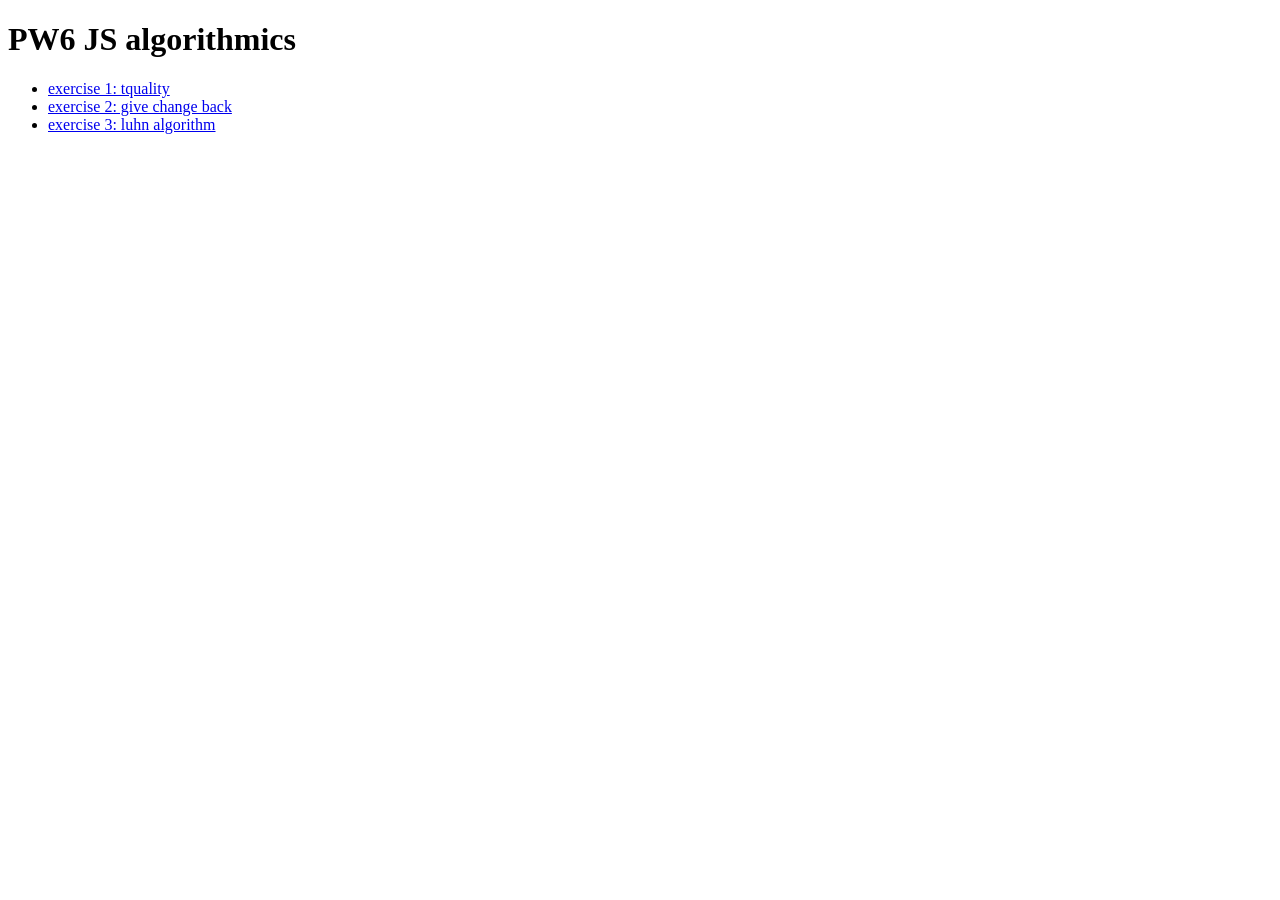
<file: pw6/index.html>
<!DOCTYPE html>
<html lang="en">
<head>
  <meta charset="UTF-8">
  <meta name="viewport" content="width=device-width, initial-scale=1">
  <title>PW JS algorithmics - home</title>
</head>
<body>
  <h1>PW6 JS algorithmics</h1>
  <ul>
    <li><a href="ex1.html">exercise 1: tquality</a></li>
    <li><a href="ex2.html">exercise 2: give change back</a></li>
    <li><a href="ex3.html">exercise 3: luhn algorithm</a></li>
  </ul>
</body>
</html>
</file>
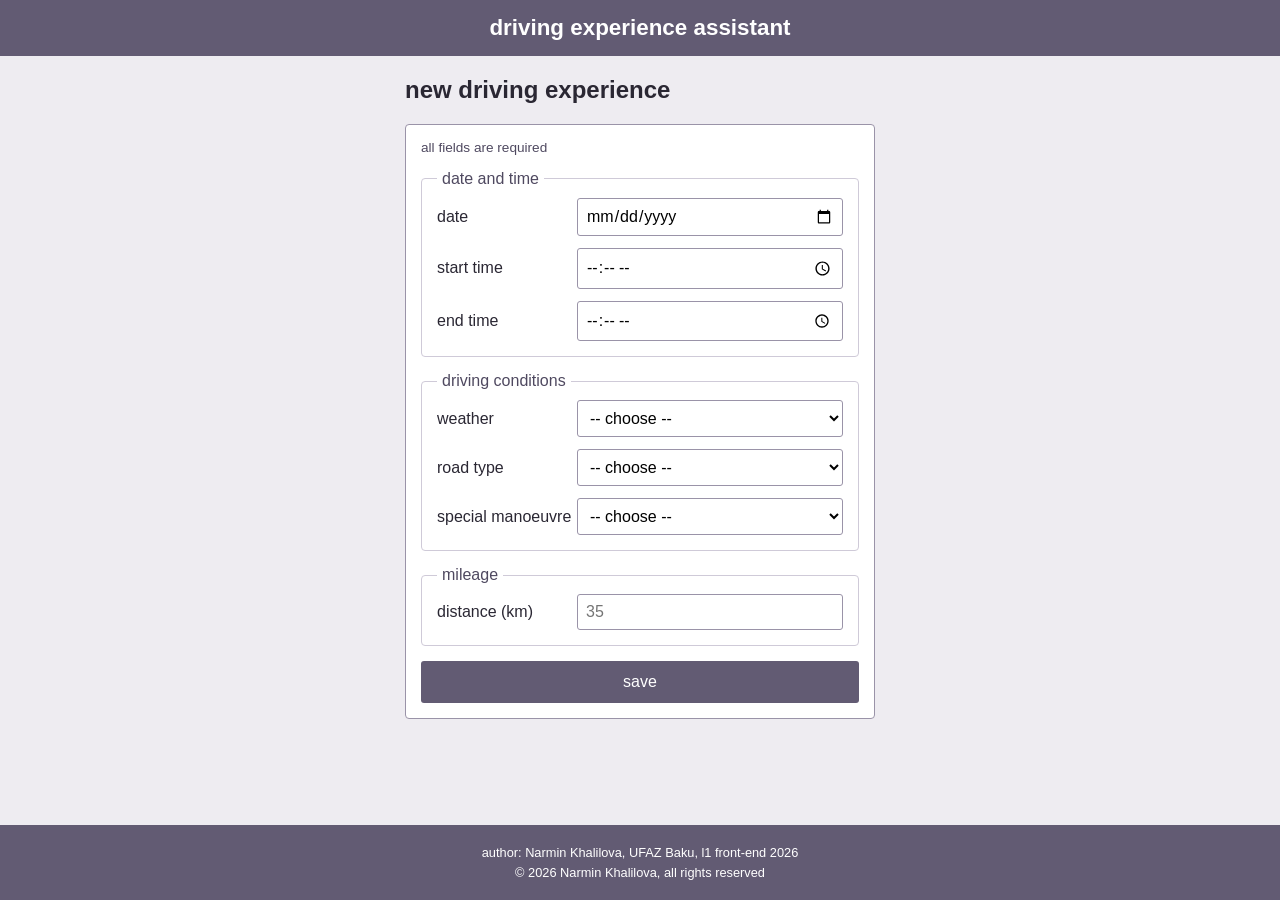
<file: ttep2/index.html>
<!doctype html>
<html lang="en">
<head>
<meta charset="utf-8">
<meta name="viewport" content="width=device-width, initial-scale=1">
<meta name="description" content="web form to record an accompanied driving experience">
<meta name="author" content="Narmin Khalilova">
<title>driving experience assistant</title>
<style>
/* same font everywhere, form fields too */
body, input, select, button {font-family: verdana, sans-serif; font-size: 1em;}
/* body is a column so the footer stays at the bottom of the screen */
body {margin: 0; min-height: 100vh; display: flex; flex-direction: column; background-color: #eeecf1; color: #2a2733;}
/* header and footer take the full width */
header, footer {background-color: #625b73; color: #ffffff; text-align: center; padding: 15px;}
header h1 {margin: 0; font-size: 1.4em;}
footer {font-size: 0.8em;}
footer p {margin: 5px 0;}
/* main is centered and small, good for a phone */
main {flex: 1; width: 100%; max-width: 500px; box-sizing: border-box; margin: 0 auto; padding: 0 15px 20px;}
form {background-color: #ffffff; border: 1px solid #9a93a8; border-radius: 4px; padding: 15px;}
.note {margin: 0 0 15px; font-size: 0.85em; color: #4f4960;}
/* groups of fields */
fieldset {min-width: 0; margin: 0 0 15px; padding: 10px 15px 3px; border: 1px solid #cfcad8; border-radius: 4px;}
legend {padding: 0 5px; color: #4f4960;}
/* on a phone the label is above the field */
.field {display: grid; grid-template-columns: 1fr; margin-bottom: 12px;}
label {margin-bottom: 5px;}
input, select {width: 100%; box-sizing: border-box; padding: 8px; border: 1px solid #9a93a8; border-radius: 3px; background-color: #ffffff;}
input:focus, select:focus {outline: 2px solid #625b73; outline-offset: 1px;}
button {width: 100%; padding: 12px; background-color: #625b73; color: #ffffff; border: none; border-radius: 3px; cursor: pointer;}
button:hover, button:focus {background-color: #4f4960;}
/* on a bigger screen the label goes on the left */
@media (min-width: 600px) {
  .field {grid-template-columns: 140px 1fr; align-items: center;}
  label {margin-bottom: 0;}
}
</style>
</head>
<body>

<header>
<h1>driving experience assistant</h1>
</header>

<main>
<section>
<h2>new driving experience</h2>
<form>
<p class="note">all fields are required</p>

<fieldset>
<legend>date and time</legend>

<div class="field">
<label for="date">date</label>
<input type="date" id="date" required>
</div>

<div class="field">
<label for="startingTime">start time</label>
<input type="time" id="startingTime" required>
</div>

<div class="field">
<label for="endingTime">end time</label>
<input type="time" id="endingTime" required>
</div>

</fieldset>

<fieldset>
<legend>driving conditions</legend>

<div class="field">
<label for="idWeather">weather</label>
<select id="idWeather" name="idWeather" required>
<option value="">-- choose --</option>
<option value="1">sunny</option>
<option value="2">rainy</option>
<option value="3">cloudy</option>
<option value="4">windy</option>
<option value="5">foggy</option>
<option value="6">snowy</option>
<option value="7">stormy</option>
</select>
</div>

<div class="field">
<label for="idRoad">road type</label>
<select id="idRoad" name="idRoad" required>
<option value="">-- choose --</option>
<option value="1">city</option>
<option value="2">highway</option>
<option value="3">mountain</option>
<option value="4">countryside</option>
</select>
</div>

<div class="field">
<label for="idManoeuvre">special manoeuvre</label>
<select id="idManoeuvre" name="idManoeuvre" required>
<option value="">-- choose --</option>
<option value="1">parking</option>
<option value="2">reversing</option>
<option value="3">roundabout</option>
<option value="4">hill start</option>
<option value="5">overtaking</option>
<option value="6">emergency stop</option>
</select>
</div>

</fieldset>

<fieldset>
<legend>mileage</legend>

<div class="field">
<label for="distance">distance (km)</label>
<input type="number" id="distance" min="0" max="2000" step="0.1" inputmode="decimal" placeholder="35" required>
</div>

</fieldset>

<button type="button">save</button>

</form>
</section>
</main>

<footer>
<p>author: Narmin Khalilova, UFAZ Baku, l1 front-end 2026</p>
<p>&copy; 2026 Narmin Khalilova, all rights reserved</p>
</footer>

</body>
</html>
</file>
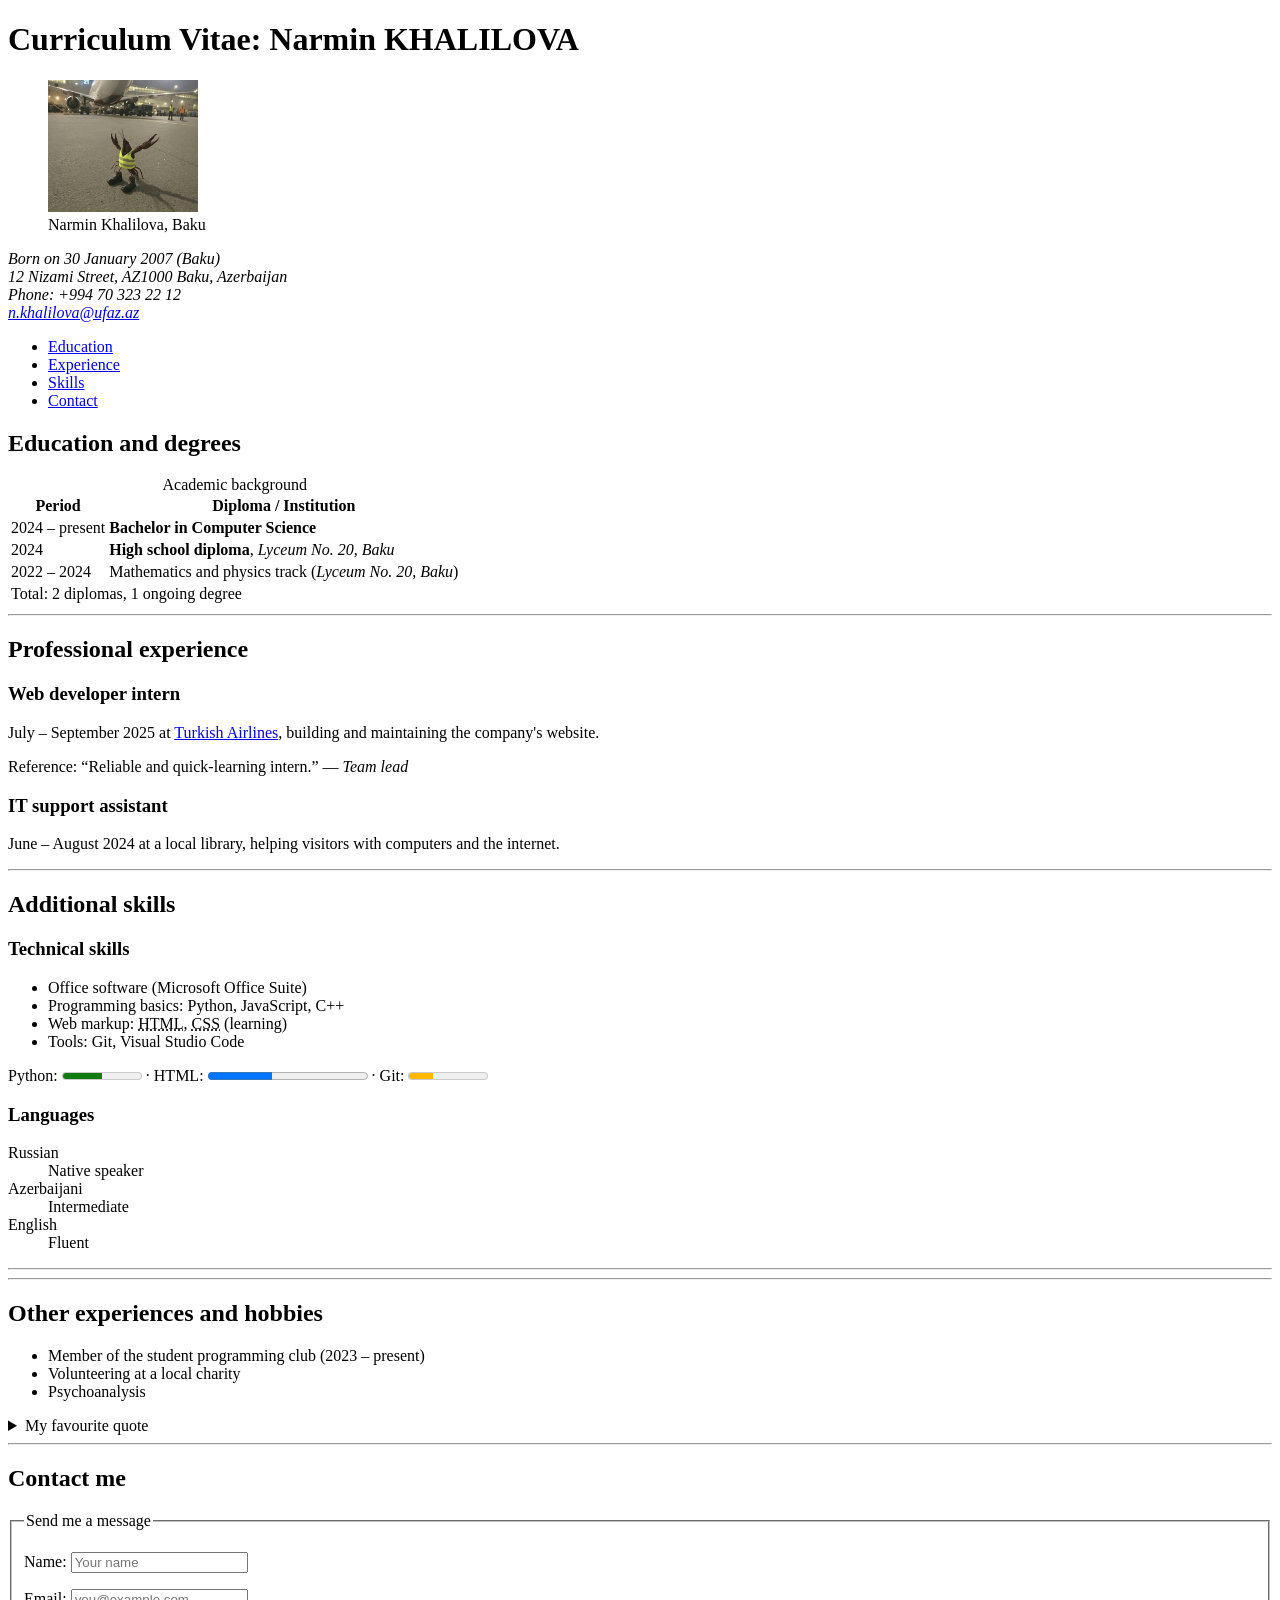
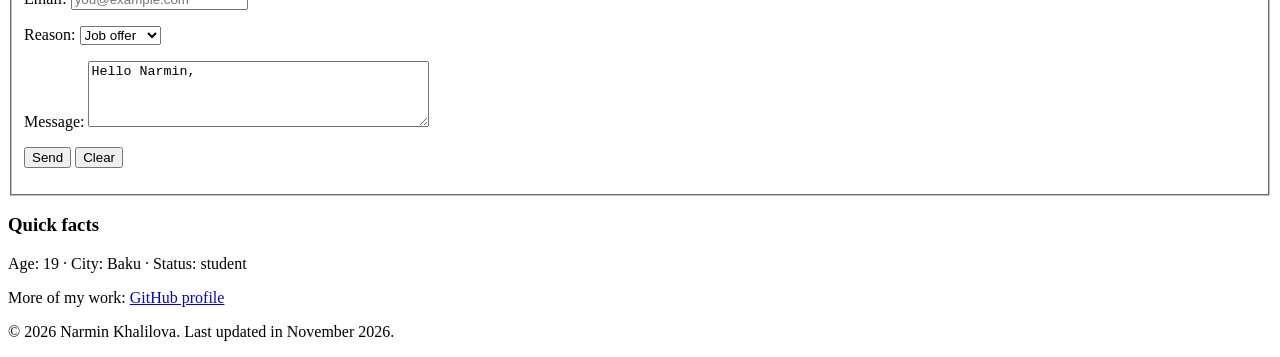
<file: pw1_html.html>
<!DOCTYPE html>
<!-- says the page is HTML5 -->
<html lang="en">
<head>
<!-- so special characters show up correctly -->
<meta charset="UTF-8">
<!-- page fits the screen width on phones -->
<meta name="viewport" content="width=device-width, initial-scale=1.0">
<meta name="description" content="Curriculum Vitae of Narmin Khalilova, Computer Science student in Baku, Azerbaijan.">
<meta name="author" content="Narmin Khalilova">
<!-- text in the browser tab -->
<title>Curriculum Vitae: Narmin Khalilova</title>
</head>
<!-- everything visible on the page is inside it -->
<body>

<header>
<!-- main title at the top, only one -->
<h1>Curriculum Vitae: Narmin KHALILOVA</h1>
<figure>
<img src="photo.jpg" alt="Photo of Narmin Khalilova" width="150">
<figcaption>Narmin Khalilova, Baku</figcaption>
</figure>
<!-- my contact info block -->
<address>
<!-- birth date, datetime is the same date in computer format, br goes to the next line -->
Born on <time datetime="2007-01-30">30 January 2007</time> (Baku)<br>
12 Nizami Street, AZ1000 Baku, Azerbaijan<br>
Phone: +994 70 323 22 12<br>
<!-- my email, click opens the mail app -->
<a href="mailto:n.khalilova@ufaz.az">n.khalilova@ufaz.az</a>
</address>
</header>

<nav>
<ul>
<li><a href="#education">Education</a></li>
<li><a href="#experience">Experience</a></li>
<li><a href="#skills">Skills</a></li>
<li><a href="#contact">Contact</a></li>
</ul>
</nav>

<main>

<!-- section title -->
<section id="education">
<h2>Education and degrees</h2>
<!-- EDUCATION TABLE: the education table -->
<table>
<!-- title of the table -->
<caption>Academic background</caption>
<!-- header part of the table -->
<thead>
<tr><th scope="col">Period</th><th scope="col">Diploma / Institution</th></tr>
</thead>
<!-- the rows with the data -->
<tbody>
<tr><td><time datetime="2024">2024</time> – present</td><td><strong>Bachelor in Computer Science</strong></td></tr>
<tr><td><time datetime="2024">2024</time></td><td><strong>High school diploma</strong>, <em>Lyceum No. 20, Baku</em></td></tr>
<tr><td><time datetime="2022">2022</time> – <time datetime="2024">2024</time></td><td>Mathematics and physics track (<em>Lyceum No. 20, Baku</em>)</td></tr>
</tbody>
<tfoot>
<tr><td colspan="2">Total: 2 diplomas, 1 ongoing degree</td></tr>
</tfoot>
</table>
</section>

<!-- line between sections -->
<hr>

<section id="experience">
<h2>Professional experience</h2>
<article>
<h3>Web developer intern</h3>
<p><time datetime="2025-07">July</time> – <time datetime="2025-09">September 2025</time> at <a href="https://www.turkishairlines.com">Turkish Airlines</a>, building and maintaining the company's website.</p>
<p>Reference: <q>Reliable and quick-learning intern.</q> — <cite>Team lead</cite></p>
</article>
<article>
<h3>IT support assistant</h3>
<p><time datetime="2024-06">June</time> – <time datetime="2024-08">August 2024</time> at a local library, helping visitors with computers and the internet.</p>
</article>
</section>

<hr>

<section id="skills">
<h2>Additional skills</h2>
<h3>Technical skills</h3>
<!-- SKILLS: list with bullets -->
<ul>
<li>Office software (Microsoft Office Suite)</li>
<li>Programming basics: Python, JavaScript, C++</li>
<!-- abbr shows the full name when you hover on HTML or CSS -->
<li>Web markup: <abbr title="HyperText Markup Language">HTML</abbr>, <abbr title="Cascading Style Sheets">CSS</abbr> (learning)</li>
<li>Tools: Git, Visual Studio Code</li>
</ul>

<p>Python: <meter value="5" max="10">5/10</meter> ·
HTML: <progress value="40" max="100">40%</progress> ·
Git: <meter value="3" low="4" max="10">3/10</meter></p>

<!-- smaller title inside the skills section -->
<h3>Languages</h3>
<!-- LANGUAGES: list of terms and their description -->
<dl>
<!-- the term (the language) -->
<dt>Russian</dt><dd>Native speaker</dd>
<dt>Azerbaijani</dt><dd>Intermediate</dd>
<dt>English</dt><dd>Fluent</dd>
</dl>
</section>

<hr>

<hr>

<section>
<h2>Other experiences and hobbies</h2>
<ul>
<li>Member of the student programming club (<time datetime="2023">2023</time> – present)</li>
<li>Volunteering at a local charity</li>
<li>Psychoanalysis</li>
</ul>
<details>
<summary>My favourite quote</summary>
<p><q>First, solve the problem. Then, write the code.</q> — <cite>John Johnson</cite></p>
</details>
</section>

<hr>

<section id="contact">
<h2>Contact me</h2>
<form action="mailto:n.khalilova@ufaz.az" method="post" enctype="text/plain">
<fieldset>
<legend>Send me a message</legend>
<p>
<label for="name">Name:</label>
<input type="text" id="name" name="name" placeholder="Your name" required>
</p>
<p>
<label for="email">Email:</label>
<input type="email" id="email" name="email" placeholder="you@example.com">
</p>
<p>
<label for="level">Reason:</label>
<select id="level" name="reason">
<option>Job offer</option>
<option>Internship</option>
<option>Other</option>
</select>
</p>
<p>
<label for="msg">Message:</label>
<textarea id="msg" name="message" rows="4" cols="40">Hello Narmin,</textarea>
</p>
<p>
<button type="submit">Send</button>
<input type="reset" value="Clear">
</p>
</fieldset>
</form>
</section>

</main>

<aside>
<h3>Quick facts</h3>
<p>Age: 19 · City: Baku · Status: student</p>
</aside>

<footer>
<!-- p is a paragraph, here the last line with a link to my github -->
<p>More of my work: <a href="https://github.com/narminkhalilova">GitHub profile</a></p>
<p>&copy; <time datetime="2026">2026</time> Narmin Khalilova. Last updated in <time datetime="2026-11">November 2026</time>.</p>
</footer>

</body>
</html>
</file>
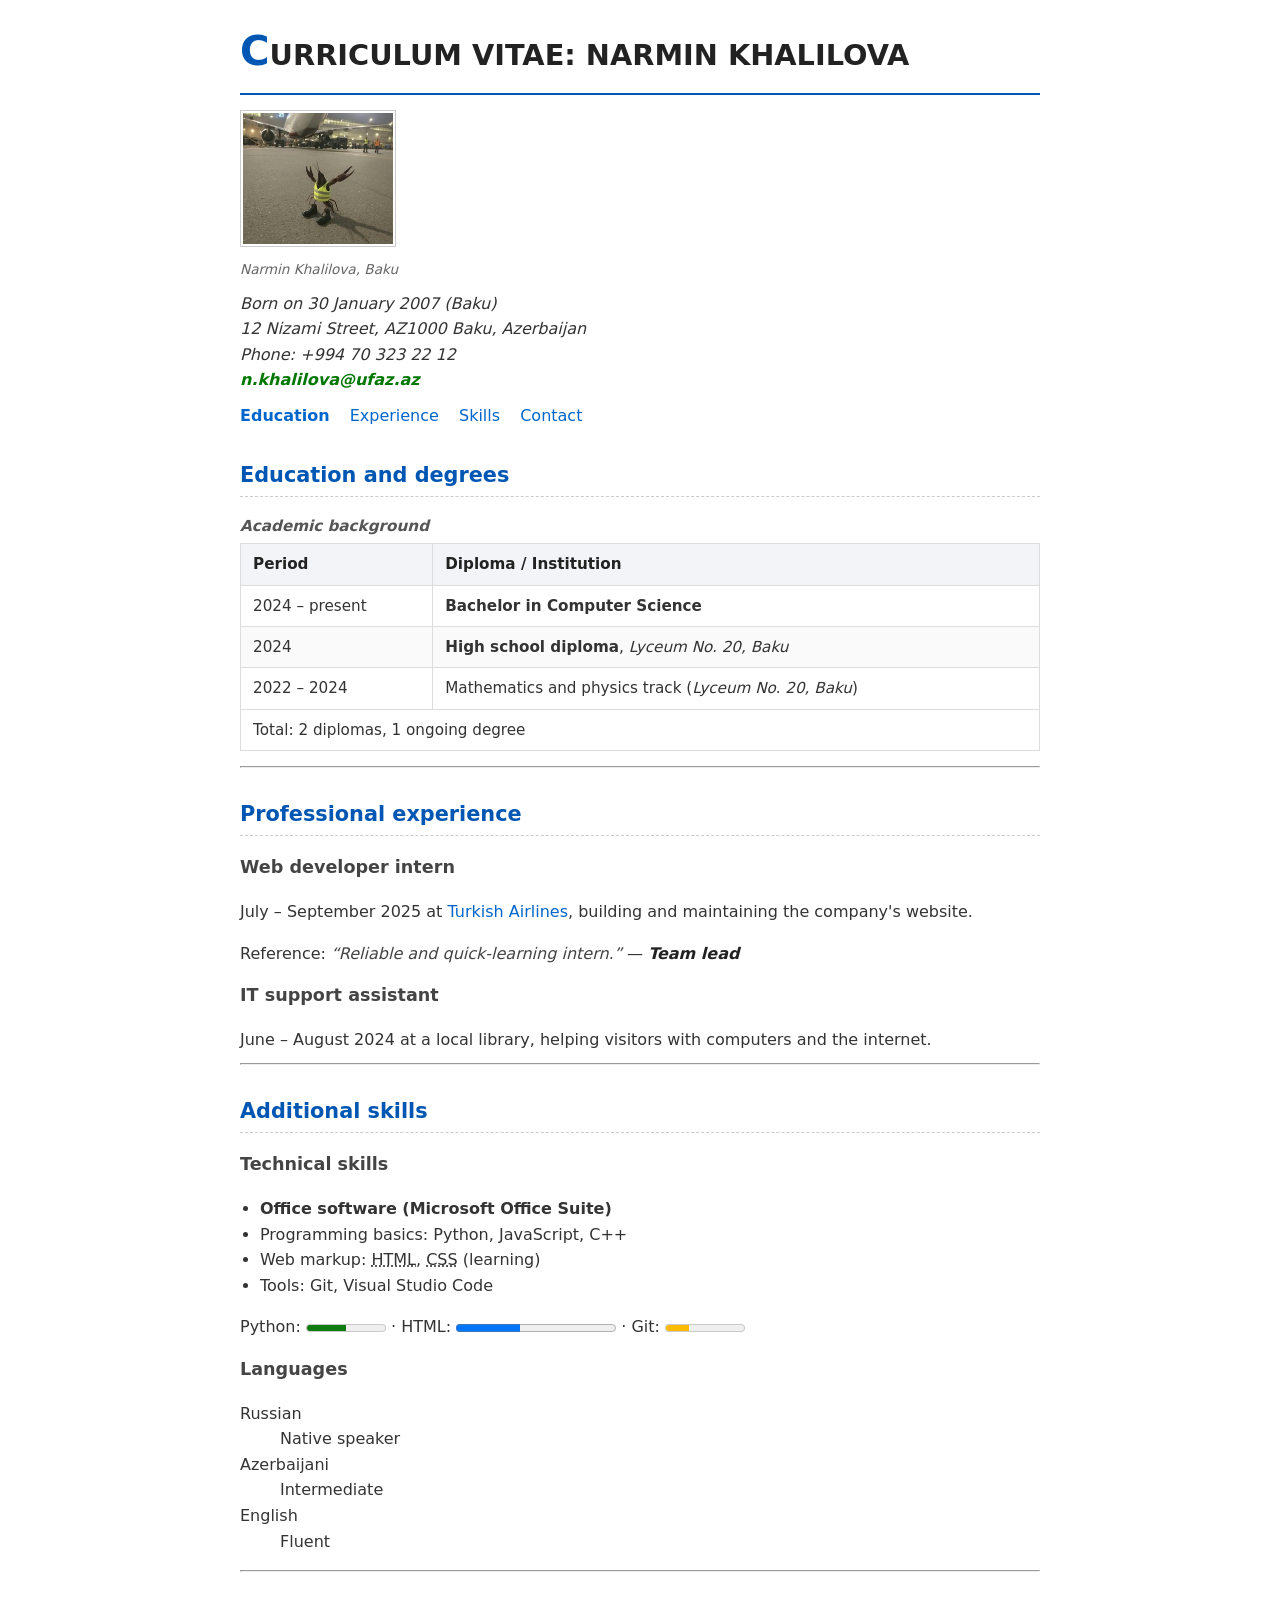
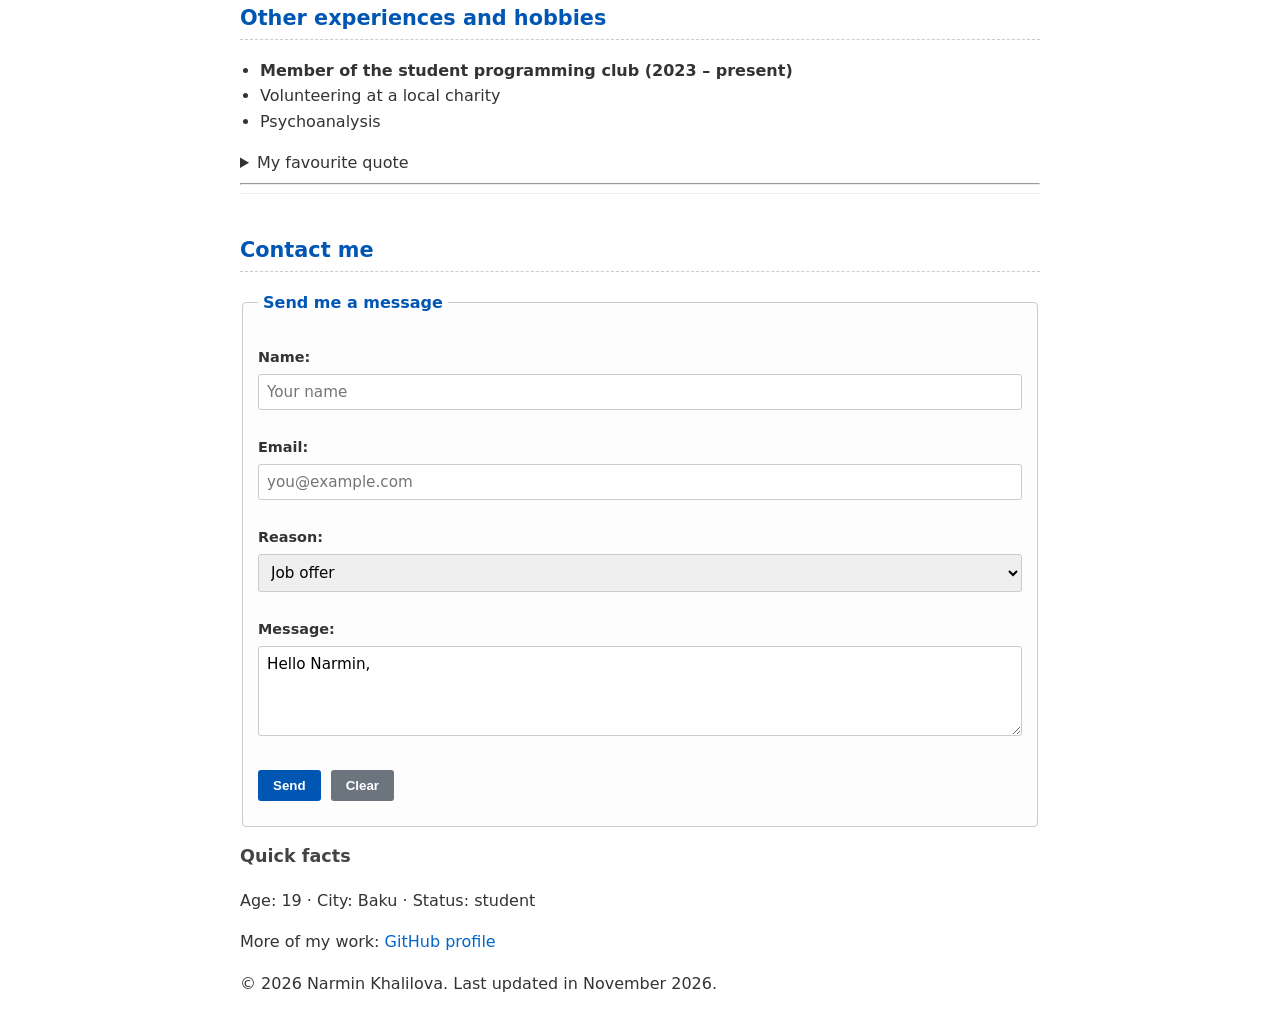
<file: pw2.html>
<!DOCTYPE html>
<!-- html5 -->
<html lang="en">
<head>
<!-- characters -->
<meta charset="UTF-8">
<!-- phone screen -->
<meta name="viewport" content="width=device-width, initial-scale=1.0">
<meta name="description" content="Curriculum Vitae of Narmin Khalilova, Computer Science student in Baku, Azerbaijan.">
<meta name="author" content="Narmin Khalilova">
<!-- tab name -->
<title>Curriculum Vitae: Narmin Khalilova</title>
<style>
/* base text */
body {
    font-family: system-ui, -apple-system, BlinkMacSystemFont, "Segoe UI", Roboto, sans-serif;
    color: #333333;
    line-height: 1.6;
    font-size: 16px;
    max-width: 800px;
    margin: 20px auto;
    padding: 0 15px;
}

/* first letter bigger */
h1::first-letter {
    font-size: 1.4em;
    color: #0056b3;
}

h1 {
    font-size: 1.8rem;
    color: #222222;
    text-transform: uppercase;
    border-bottom: 2px solid #0056b3;
    padding-bottom: 8px;
    margin-bottom: 15px;
}

h2 {
    font-size: 1.3rem;
    color: #0056b3;
    border-bottom: 1px dashed #cccccc;
    padding-bottom: 4px;
    margin-top: 30px;
}

h3 {
    font-size: 1.1rem;
    color: #444444;
    margin-top: 15px;
}

p {
    margin-bottom: 10px;
}

/* less space after headings */
h2 + p, h3 + p {
    margin-top: 5px;
}

/* links */
a {
    color: #0066cc;
    text-decoration: none;
}

/* email link */
a[href^="mailto:"] {
    font-weight: bold;
    color: #007700;
}

/* mouse over */
a:hover {
    text-decoration: underline;
    color: #003366;
}

/* keyboard focus */
a:focus {
    outline: 2px dashed #0056b3;
    background-color: #e6f0fa;
}

/* lists */
ul, ol {
    margin-bottom: 15px;
    padding-left: 20px;
}

/* only the list inside nav */
nav > ul {
    list-style-type: none;
    padding: 0;
    margin: 10px 0;
}

nav > ul > li {
    display: inline-block;
    margin-right: 15px;
}

/* first item bold */
li:first-child {
    font-weight: 600;
}

/* tables */
table {
    width: 100%;
    border-collapse: collapse;
    margin: 15px 0;
    font-size: 0.95rem;
}

caption {
    font-weight: bold;
    font-style: italic;
    margin-bottom: 5px;
    text-align: left;
    color: #555555;
}

th, td {
    border: 1px solid #dddddd;
    padding: 8px 12px;
    text-align: left;
}

th {
    background-color: #f2f4f7;
    color: #222222;
}

/* every second row */
tr:nth-child(even) {
    background-color: #fafafa;
}

/* id */
#contact {
    border-top: 1px solid #eeeeee;
    padding-top: 10px;
}

/* form */
fieldset {
    border: 1px solid #cccccc;
    padding: 15px;
    border-radius: 4px;
    background-color: #fdfdfd;
}

legend {
    font-weight: bold;
    color: #0056b3;
    padding: 0 5px;
}

label {
    display: block;
    margin-bottom: 5px;
    font-weight: 600;
    font-size: 0.9rem;
}

/* form fields */
input[type="text"],
input[type="email"],
select,
textarea {
    width: 100%;
    padding: 8px;
    border: 1px solid #cccccc;
    border-radius: 3px;
    font-family: inherit;
    font-size: 0.95rem;
    box-sizing: border-box;
    margin-bottom: 10px;
}

/* field when you click in it */
input:focus, textarea:focus, select:focus {
    border-color: #0056b3;
    outline: none;
    background-color: #fffef9;
}

/* buttons */
button[type="submit"], input[type="reset"] {
    background-color: #0056b3;
    color: white;
    border: none;
    padding: 8px 15px;
    border-radius: 3px;
    cursor: pointer;
    font-weight: bold;
    margin-right: 5px;
}

button[type="submit"]:hover {
    background-color: #003d82;
}

input[type="reset"] {
    background-color: #6c757d;
}

input[type="reset"]:hover {
    background-color: #5a6268;
}

/* photo and caption */
figure {
    margin: 10px 0;
}

img {
    border: 1px solid #cccccc;
    padding: 2px;
    background-color: #ffffff;
}

figcaption {
    font-size: 0.85rem;
    font-style: italic;
    color: #666666;
    margin-top: 4px;
}

/* quotes */
q {
    font-style: italic;
    color: #444444;
}

cite {
    font-weight: bold;
    color: #222222;
}
</style>
</head>
<!-- all visible stuff -->
<body>

<header>
<!-- main title -->
<h1>Curriculum Vitae: Narmin KHALILOVA</h1>
<figure>
<img src="photo.jpg" alt="Photo of Narmin Khalilova" width="150">
<figcaption>Narmin Khalilova, Baku</figcaption>
</figure>
<!-- contact info -->
<address>
<!-- date in computer format -->
Born on <time datetime="2007-01-30">30 January 2007</time> (Baku)<br>
12 Nizami Street, AZ1000 Baku, Azerbaijan<br>
Phone: +994 70 323 22 12<br>
<!-- email link -->
<a href="mailto:n.khalilova@ufaz.az">n.khalilova@ufaz.az</a>
</address>
</header>

<!-- menu with links to the parts of the page -->
<nav>
<ul>
<li><a href="#education">Education</a></li>
<li><a href="#experience">Experience</a></li>
<li><a href="#skills">Skills</a></li>
<li><a href="#contact">Contact</a></li>
</ul>
</nav>

<!-- main part -->
<main>

<!-- education part -->
<section id="education">
<h2>Education and degrees</h2>
<!-- education table -->
<table>
<!-- table title -->
<caption>Academic background</caption>
<!-- table header -->
<thead>
<tr><th scope="col">Period</th><th scope="col">Diploma / Institution</th></tr>
</thead>
<!-- table rows -->
<tbody>
<tr><td><time datetime="2024">2024</time> – present</td><td><strong>Bachelor in Computer Science</strong></td></tr>
<tr><td><time datetime="2024">2024</time></td><td><strong>High school diploma</strong>, <em>Lyceum No. 20, Baku</em></td></tr>
<tr><td><time datetime="2022">2022</time> – <time datetime="2024">2024</time></td><td>Mathematics and physics track (<em>Lyceum No. 20, Baku</em>)</td></tr>
</tbody>
<!-- table bottom -->
<tfoot>
<tr><td colspan="2">Total: 2 diplomas, 1 ongoing degree</td></tr>
</tfoot>
</table>
</section>

<!-- line between parts -->
<hr>

<!-- experience part -->
<section id="experience">
<h2>Professional experience</h2>
<!-- one job -->
<article>
<h3>Web developer intern</h3>
<p><time datetime="2025-07">July</time> – <time datetime="2025-09">September 2025</time> at <a href="https://www.turkishairlines.com">Turkish Airlines</a>, building and maintaining the company's website.</p>
<!-- quote -->
<p>Reference: <q>Reliable and quick-learning intern.</q> — <cite>Team lead</cite></p>
</article>
<article>
<h3>IT support assistant</h3>
<p><time datetime="2024-06">June</time> – <time datetime="2024-08">August 2024</time> at a local library, helping visitors with computers and the internet.</p>
</article>
</section>

<hr>

<!-- skills part -->
<section id="skills">
<h2>Additional skills</h2>
<h3>Technical skills</h3>
<!-- skills list -->
<ul>
<li>Office software (Microsoft Office Suite)</li>
<li>Programming basics: Python, JavaScript, C++</li>
<!-- shows the full name on hover -->
<li>Web markup: <abbr title="HyperText Markup Language">HTML</abbr>, <abbr title="Cascading Style Sheets">CSS</abbr> (learning)</li>
<li>Tools: Git, Visual Studio Code</li>
</ul>

<!-- skill bars -->
<p>Python: <meter value="5" max="10">5/10</meter> ·
HTML: <progress value="40" max="100">40%</progress> ·
Git: <meter value="3" low="4" max="10">3/10</meter></p>

<h3>Languages</h3>
<!-- languages list -->
<dl>
<dt>Russian</dt><dd>Native speaker</dd>
<dt>Azerbaijani</dt><dd>Intermediate</dd>
<dt>English</dt><dd>Fluent</dd>
</dl>
</section>

<hr>

<section>
<h2>Other experiences and hobbies</h2>
<ul>
<li>Member of the student programming club (<time datetime="2023">2023</time> – present)</li>
<li>Volunteering at a local charity</li>
<li>Psychoanalysis</li>
</ul>
<!-- opens and closes -->
<details>
<summary>My favourite quote</summary>
<p><q>"Simplifying the world into ready-made schemes and stereotypes is a way to reject freedom of choice and thought."</q> — <cite>Albert Camus</cite></p>
</details>
</section>

<hr>

<section id="contact">
<h2>Contact me</h2>
<!-- contact form -->
<form action="mailto:n.khalilova@ufaz.az" method="post" enctype="text/plain">
<fieldset>
<legend>Send me a message</legend>
<p>
<label for="name">Name:</label>
<input type="text" id="name" name="name" placeholder="Your name" required>
</p>
<p>
<label for="email">Email:</label>
<input type="email" id="email" name="email" placeholder="you@example.com">
</p>
<p>
<label for="level">Reason:</label>
<select id="level" name="reason">
<option>Job offer</option>
<option>Internship</option>
<option>Other</option>
</select>
</p>
<p>
<label for="msg">Message:</label>
<textarea id="msg" name="message" rows="4" cols="40">Hello Narmin,</textarea>
</p>
<p>
<button type="submit">Send</button>
<input type="reset" value="Clear">
</p>
</fieldset>
</form>
</section>

</main>

<!-- side info -->
<aside>
<h3>Quick facts</h3>
<p>Age: 19 · City: Baku · Status: student</p>
</aside>

<!-- bottom of the page -->
<footer>
<p>More of my work: <a href="https://github.com/narminkhalilova">GitHub profile</a></p>
<p>&copy; <time datetime="2026">2026</time> Narmin Khalilova. Last updated in <time datetime="2026-11">November 2026</time>.</p>
</footer>

</body>
</html>
</file>
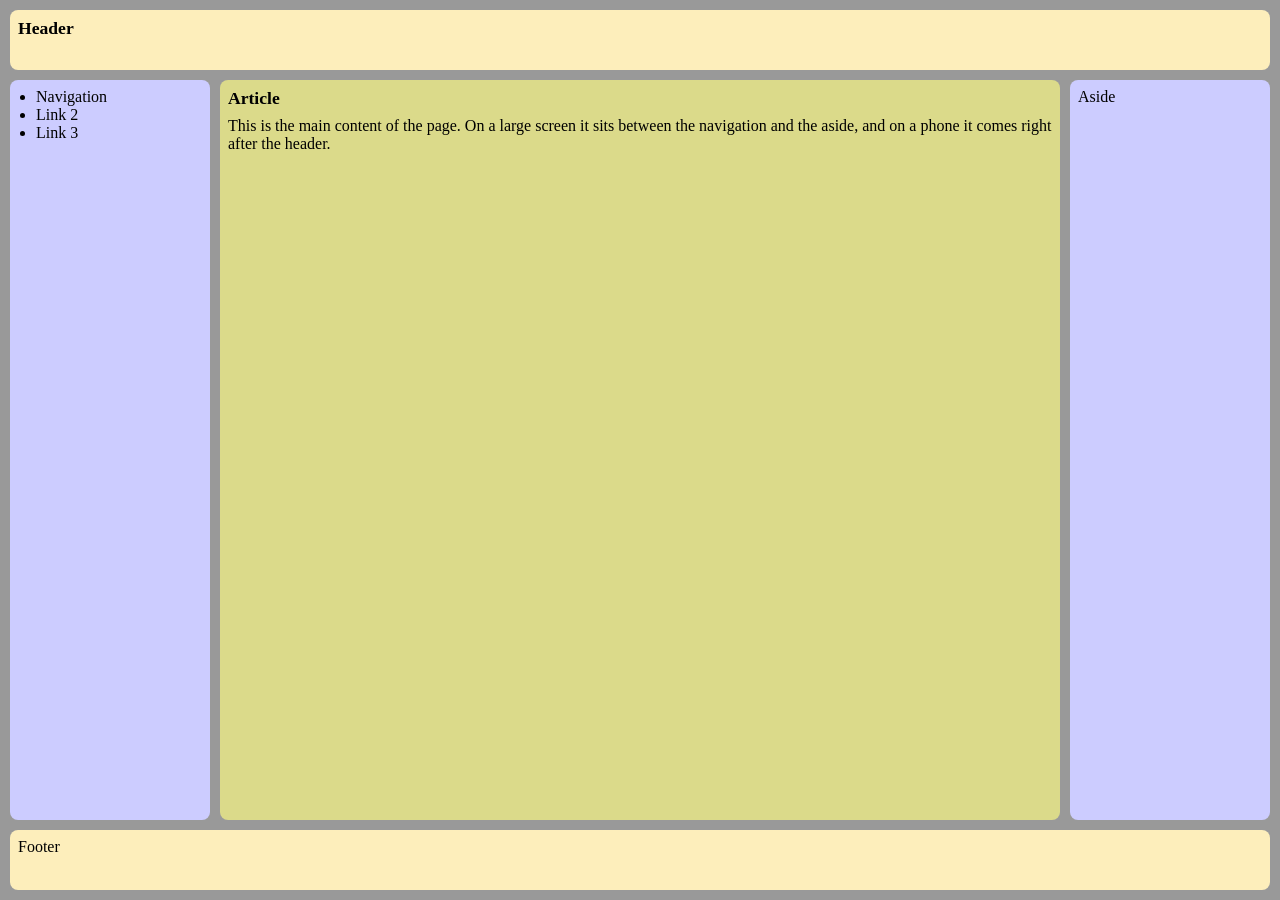
<file: pw3_.html>
<!DOCTYPE html>
<html lang="en">
<head>
<meta charset="UTF-8">
<!-- needed so the media queries work on a phone -->
<meta name="viewport" content="width=device-width, initial-scale=1.0">
<title>My first CSS Grid layout</title>
<style>
/* styles for both desktop and mobile */

/* body is the grid container */
body {
  /* remove the default margin */
  margin: 0;
  padding: 0;
  /* whole window */
  width: 100vw;
  height: 100vh;
  font-family: "Times New Roman", Times, serif;
  font-size: 16px;
  /* grey, shows in the gaps */
  background-color: #999999;
}

/* the 5 grid items, simple style to see them */
header, nav, article, aside, footer {
  /* padding stays inside the box size */
  box-sizing: border-box;
  padding: 8px;
  /* round corners */
  border-radius: 8px;
}

header, footer {
  background-color: #fdeebb;
}

nav, aside {
  background-color: #ccccff;
}

article {
  background-color: #dbda8a;
}

/* titles a bit smaller, no big top margin */
header h1, article h2 {
  margin: 0 0 8px 0;
  font-size: 1.1em;
}

nav ul {
  margin: 0;
  /* so the bullets are inside the box */
  padding-left: 18px;
}

p {
  margin: 0 0 8px 0;
}


/* DESKTOP: window at least 640px wide, 3 columns and 3 rows */
@media (min-width: 640px) {
  body {
    /* body becomes the grid */
    display: grid;
    box-sizing: border-box;
    /* space around the grid */
    padding: 10px;
    /* space between the boxes */
    gap: 10px;

    /* nav and aside same width (min 120px so text is readable, max 200px), article takes the rest */
    grid-template-columns: minmax(120px, 200px) 1fr minmax(120px, 200px);

    /* header and footer min 60px high, middle row takes the rest */
    grid-template-rows: minmax(60px, auto) 1fr minmax(60px, auto);

    /* layout with names */
    grid-template-areas:
      "header  header   header"
      "nav     article  aside"
      "footer  footer   footer";
  }

  /* put each item in its area */
  header  { grid-area: header; }
  nav     { grid-area: nav; }
  article { grid-area: article; }
  aside   { grid-area: aside; }
  footer  { grid-area: footer; }

  /* same thing with line numbers (not used):
     header  { grid-row: 1; grid-column: 1 / 4; }
     nav     { grid-row: 2; grid-column: 1 / 2; }
     article { grid-row: 2; grid-column: 2 / 3; }
     aside   { grid-row: 2; grid-column: 3 / 4; }
     footer  { grid-row: 3; grid-column: 1 / 4; }
  */
}


/* MOBILE: window up to 640px wide, 1 column and 5 rows */
@media (max-width: 640px) {
  body {
    display: grid;
    box-sizing: border-box;
    padding: 10px;
    gap: 10px;
    /* page can grow if the content is long, but not shorter than the window */
    height: auto;
    min-height: 100vh;

    /* rows: header, article, nav, aside, footer (repeat = nav, aside, footer)
       article at least 120px = twice the others */
    grid-template-rows: minmax(60px, auto) minmax(120px, 1fr) repeat(3, minmax(60px, auto));
  }

  /* article goes second like in figure 2 */
  header  { order: 1; }
  article { order: 2; }
  nav     { order: 3; }
  aside   { order: 4; }
  footer  { order: 5; }
}
</style>
</head>
<body>

<header>
  <h1>Header</h1>
</header>

<nav>
  <ul>
    <li>Navigation</li>
    <li>Link 2</li>
    <li>Link 3</li>
  </ul>
</nav>

<article>
  <h2>Article</h2>
  <p>This is the main content of the page. On a large screen it sits between the navigation and the aside, and on a phone it comes right after the header.</p>
</article>

<aside>
  <p>Aside</p>
</aside>

<footer>
  <p>Footer</p>
</footer>

</body>
</html>
</file>
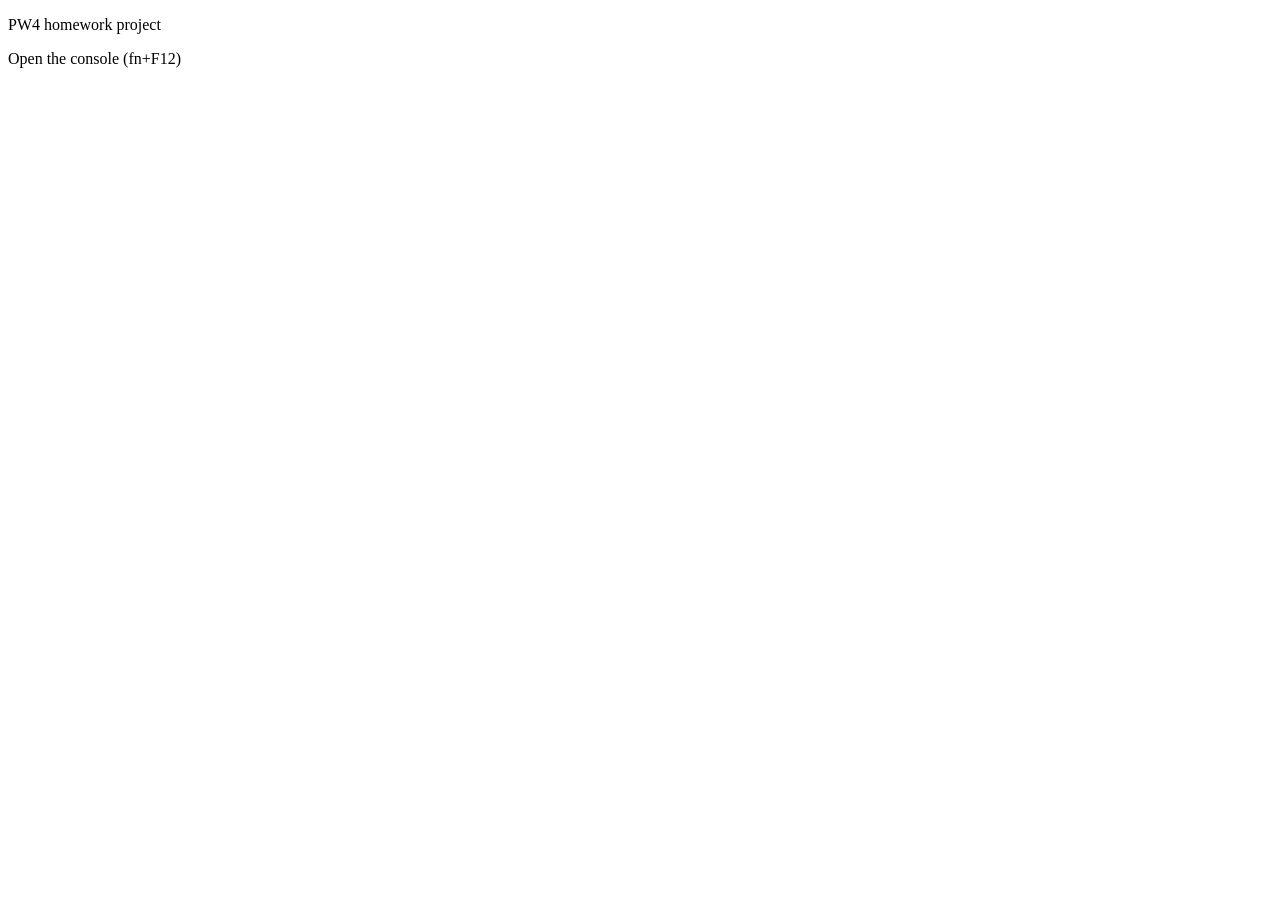
<file: pw4_.html>
<!DOCTYPE html>
<html lang="en">
<head><meta charset="UTF-8"><title>JS P exercise</title></head>
<body>
<P>PW4 homework project</P>
<p>Open the console (fn+F12)</p>
<script>
// 1 operations
let a=7,b=2;
console.log(1,a+b,a-b,a*b,a/b);

// 2 modulo
console.log(2,5%2,a%b);

// 3 square, cube
let n=4;
console.log(3,Math.pow(n,2),Math.pow(n,3));

// 4 rectangle (L, l global, p and s local)
var L=5,l=3;
function rect(){var p=2*(L+l),s=L*l;console.log(4,p,s)}
rect();

// 5 circle
var R=3;
console.log(5,2*R,2*Math.PI*R,Math.PI*R*R);

// 6 VAT
function vat(ht){const rate=0.2;let v=ht*rate;console.log(6,v,ht+v)}
vat(100);

// 7 days to h, mn, s
let d=5;
console.log(7,d*24+'h',d*24*60+'mn',d*86400+'s');

// 8 seconds to d, h, mn, s
let sec=100000;
console.log(8,Math.floor(sec/86400)+'d',Math.floor(sec%86400/3600)+'h',Math.floor(sec%3600/60)+'mn',sec%60+'s');

// 9 sequence 8 to 12
for(let i=8;i<=12;i++)console.log('9 for',i);
let w=8;
while(w<=12){console.log('9 while',w);w++}
let dw=8;
do{console.log('9 do while',dw);dw++}while(dw<=12);

// 10 even numbers
for(let i=8;i<=12;i++)if(i%2==0)console.log('10',i);

// 11 multiplication table
for(let i=1;i<=10;i++)console.log('11',n+' x '+i+' = '+n*i);

// 12 sum, factorial, recursive factorial
let sum=0,fact=1;
for(let i=1;i<=n;i++){sum+=i;fact*=i}
console.log(12,sum,fact);
function f(x){if(x<=1)return 1;return x*f(x-1)}
console.log('12 recursive',f(n));

// 13 pi
for(let N of [1000,10000]){
  let s=0;
  for(let i=1;i<=N;i++)s+=1/(i*i);
  console.log('13',N,Math.sqrt(6*s));
}

// 14 larger or smaller than 100
let num=150;
if(num>100)console.log(14,'larger than 100');
else if(num<100)console.log(14,'smaller than 100');
else console.log(14,'equal to 100');

// 15 kayak category
let age=17;
if(age<12)console.log(15,'poussin');
else if(age<14)console.log(15,'benjamin');
else if(age<16)console.log(15,'minime');
else if(age<18)console.log(15,'cadet');
else if(age<20)console.log(15,'junior');
else if(age<35)console.log(15,'senior');
else console.log(15,'veteran');

// 16 discount
let ht=2500,rate=0;
if(ht>=2000)rate=0.1;
else if(ht>=1000)rate=0.05;
let red=ht-ht*rate,tva=red*0.2;
console.log(16,'rate',rate,'reduced',red,'VAT',tva,'total',red+tva);
</script>
</body>
</html>
</file>
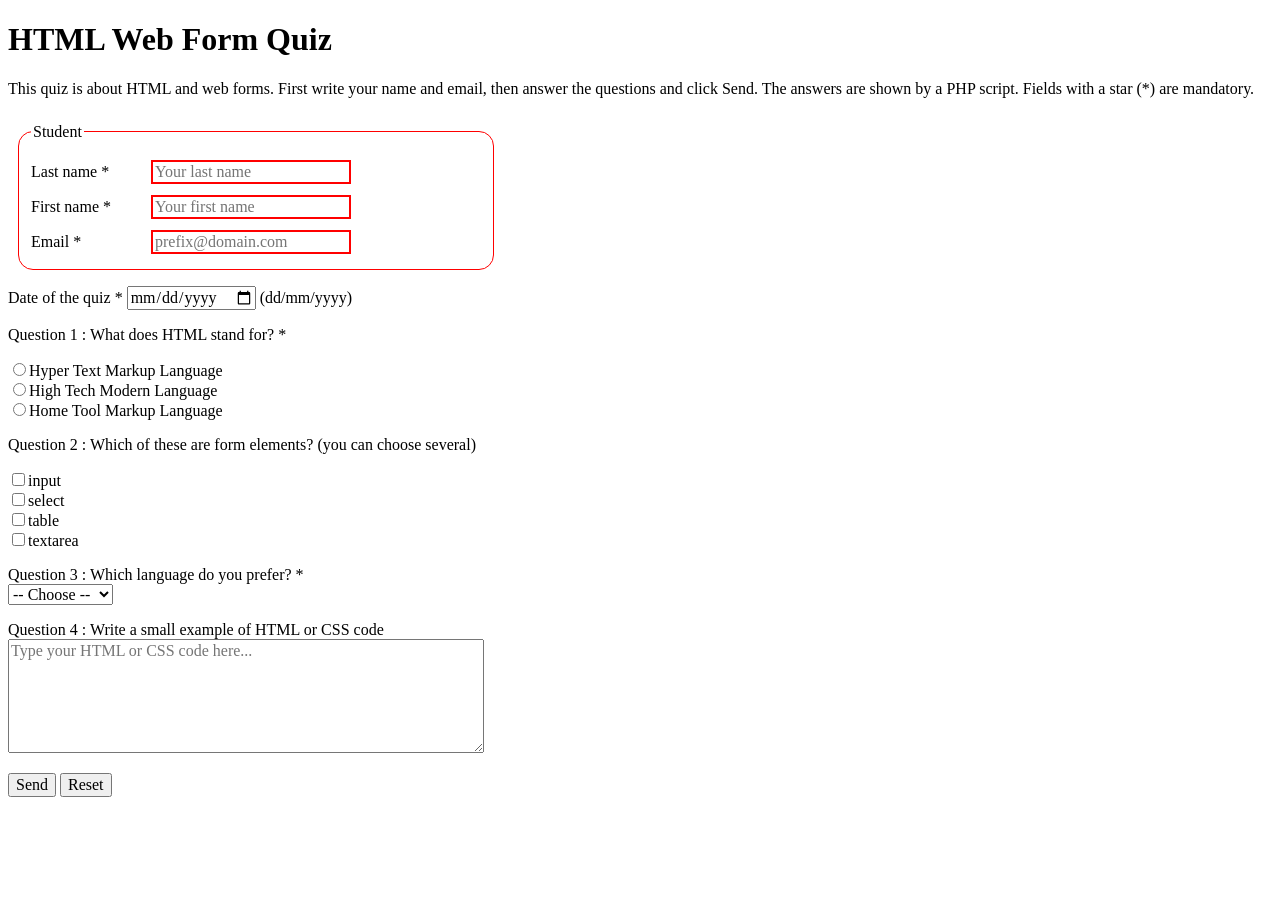
<file: pw5.html>
<!DOCTYPE html>
<html lang="en">
<head>
<meta charset="UTF-8">
<meta name="viewport" content="width=device-width, initial-scale=1">
<title>HTML5 Web Form Quiz</title>
<style>
/* font for the whole page and the form controls */
body, input, button, select, textarea {font-family: Verdana; font-size: 1em;}
/* labels same width so the fields are aligned */
.champ1 {display: inline-block; width: 120px;}
/* box around the student fields, red border and round corners */
fieldset {width: 450px; border: 1px solid red; border-radius: 15px; margin: 5px 10px; line-height: 35px;}
/* red border if the field is not valid */
input[type="text"]:invalid, input[type="email"]:invalid {border: 2px solid red;}
/* green border if the field is valid */
input[type="text"]:valid, input[type="email"]:valid {border: 2px solid green;}
/* the date field does not work in all browsers (old ones, partly Safari) and no placeholder on it, the validator does not like it */
</style>
</head>
<body>
<h1>HTML Web Form Quiz</h1>
<p>This quiz is about HTML and web forms. First write your name and email,
then answer the questions and click Send. The answers are shown by a PHP script.
Fields with a star (*) are mandatory.</p>

<form action="senddata.php" method="post">

<fieldset>
<legend>Student</legend>
<label for="lastname" class="champ1">Last name *</label><input type="text" name="lastname" id="lastname" placeholder="Your last name" required><br>
<label for="firstname" class="champ1">First name *</label><input type="text" name="firstname" id="firstname" placeholder="Your first name" required><br>
<label for="email" class="champ1">Email *</label><input type="email" name="email" id="email" placeholder="prefix@domain.com" pattern=".+@.+\..+" title="prefix@domain.topLevelDomain" required><br>
</fieldset>

<p>
<label for="quizdate">Date of the quiz *</label>
<input type="date" name="quizdate" id="quizdate" required> (dd/mm/yyyy)
</p>

<p>Question 1 : What does HTML stand for? *</p>
<input type="radio" name="html" id="r1" value="1" required><label for="r1">Hyper Text Markup Language</label><br>
<input type="radio" name="html" id="r2" value="2"><label for="r2">High Tech Modern Language</label><br>
<input type="radio" name="html" id="r3" value="3"><label for="r3">Home Tool Markup Language</label><br>

<p>Question 2 : Which of these are form elements? (you can choose several)</p>
<input type="checkbox" name="cb[]" id="cb1" value="input"><label for="cb1">input</label><br>
<input type="checkbox" name="cb[]" id="cb2" value="select"><label for="cb2">select</label><br>
<input type="checkbox" name="cb[]" id="cb3" value="table"><label for="cb3">table</label><br>
<input type="checkbox" name="cb[]" id="cb4" value="textarea"><label for="cb4">textarea</label><br>

<p>
<label for="language">Question 3 : Which language do you prefer? *</label><br>
<select name="language" id="language" required>
<option value="">-- Choose --</option>
<optgroup label="Front-end">
<option value="html">HTML</option>
<option value="css">CSS</option>
<option value="js">JavaScript</option>
</optgroup>
<optgroup label="Back-end">
<option value="php">PHP</option>
<option value="python">Python</option>
<option value="java">Java</option>
</optgroup>
</select>
</p>

<p>
<label for="code">Question 4 : Write a small example of HTML or CSS code</label><br>
<textarea name="code" id="code" rows="6" cols="50" placeholder="Type your HTML or CSS code here..."></textarea>
</p>

<button type="submit">Send</button>
<button type="reset">Reset</button>

</form>
</body>
</html>
</file>
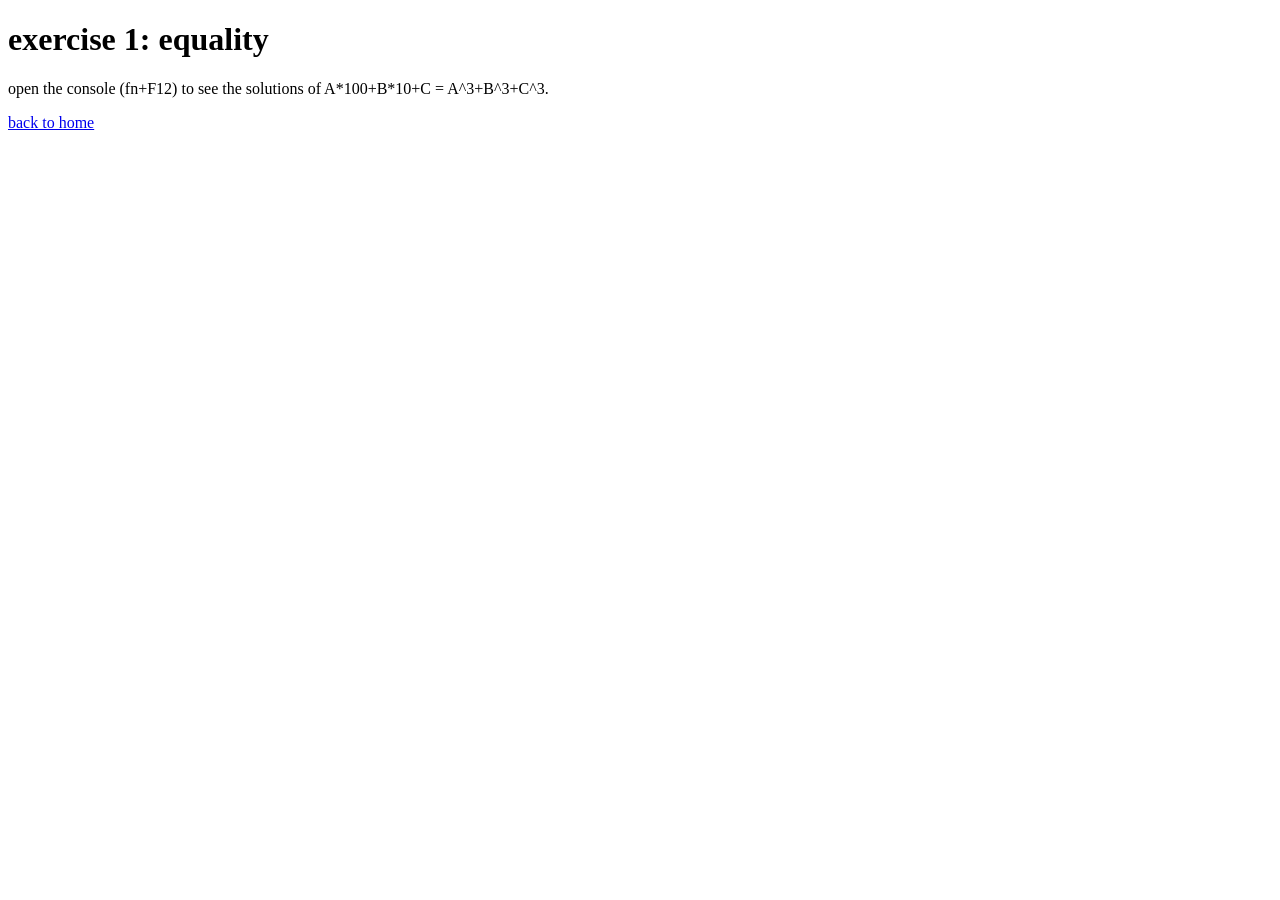
<file: pw6/ex1.html>
<!DOCTYPE html>
<html lang="en">
<head>
  <meta charset="UTF-8">
  <meta name="viewport" content="width=device-width, initial-scale=1">
  <title>exercise 1: equality</title>
</head>
<body>
  <h1>exercise 1: equality</h1>
  <p>open the console (fn+F12) to see the solutions of A*100+B*10+C = A^3+B^3+C^3.</p>
  <p><a href="index.html">back to home</a></p>
  <script>
    /*
      Idea: brute force. Three nested for loops (one per digit A, B, C),
      each going from 1 to 9 -> 9*9*9 = 729 combinations to test.
      "let" is used so that a, b, c are local to their loop (block scope).
      Math.pow(x, 3) is used for the cube.

      Sources consulted: MDN (for statement, Math.pow).
      The solution below is written by myself.
    */
    console.log("Exercise 1: searching A, B, C in [1..9] with ABC = A^3 + B^3 + C^3");

    let found = 0;
    for (let a = 1; a <= 9; a++) {
      for (let b = 1; b <= 9; b++) {
        for (let c = 1; c <= 9; c++) {
          const number = a * 100 + b * 10 + c * 1;
          const cubes = Math.pow(a, 3) + Math.pow(b, 3) + Math.pow(c, 3);
          if (number === cubes) {
            console.log("Solution: A=" + a + ", B=" + b + ", C=" + c +
              " -> " + number + " = " + a + "^3 + " + b + "^3 + " + c + "^3 = " + cubes);
            found++;
          }
        }
      }
    }
    console.log(found + " solution(s) found.");
  </script>
</body>
</html>
</file>
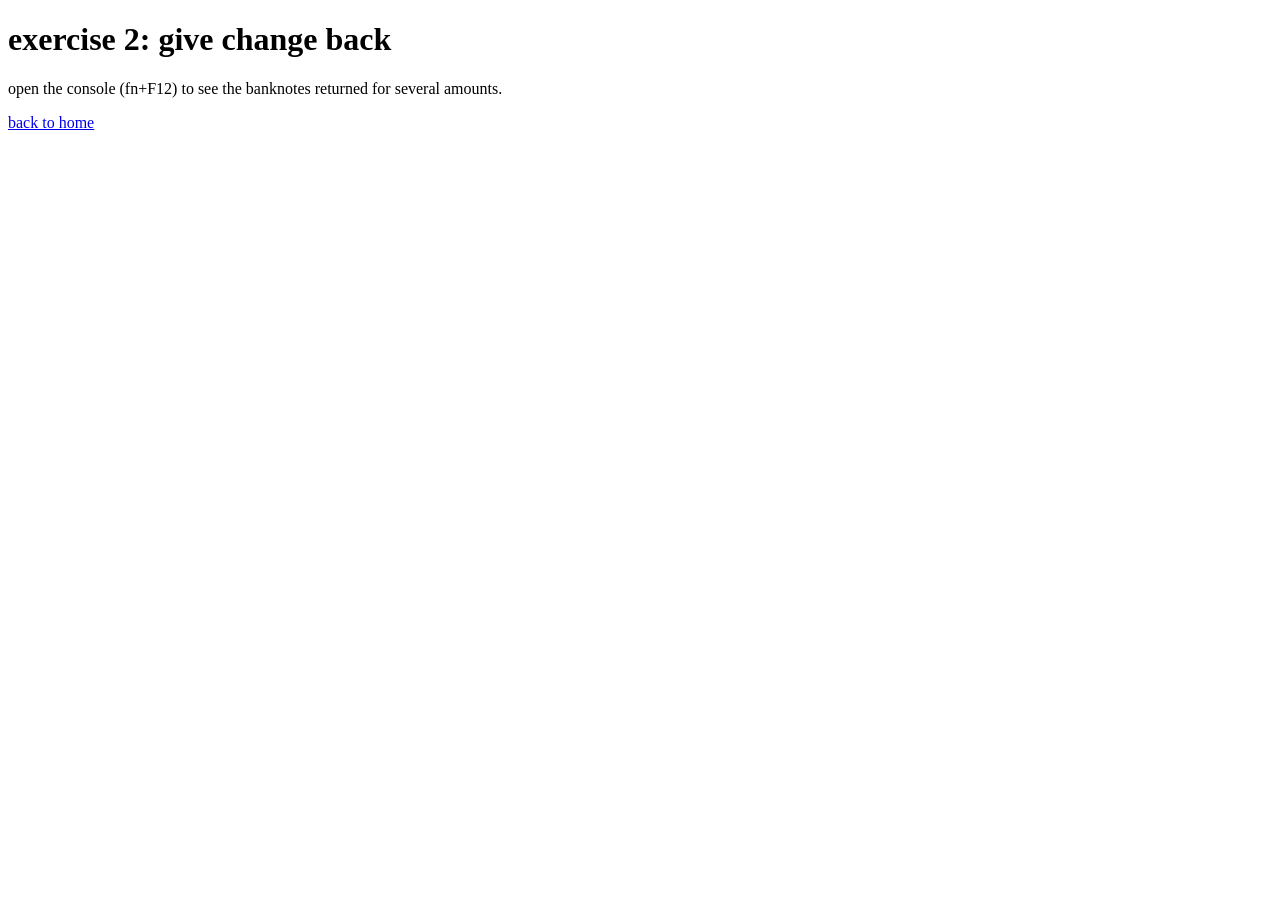
<file: pw6/ex2.html>
<!DOCTYPE html>
<html lang="en">
<head>
  <meta charset="UTF-8">
  <meta name="viewport" content="width=device-width, initial-scale=1">
  <title>exercise 2: give change back</title>
</head>
<body>
  <h1>exercise 2: give change back</h1>
  <p>open the console (fn+F12) to see the banknotes returned for several amounts.</p>
  <p><a href="index.html">back to home</a></p>
  <script>
    /*
      Greedy algorithm: start with the highest banknote, take as many as possible
      (Math.floor of the division), keep the remainder (modulo %) for the next banknote.

      banknotesReturned is an Array where the INDEX is the banknote value
      and the VALUE is the number of banknotes (e.g. banknotesReturned[200] = 1).
      Indexes that are not banknotes stay empty in the array.

      Sources consulted: MDN (Array, forEach, Math.floor, % operator).
      The solution below is written by myself.
    */
    const banknotes = [200, 100, 50, 20, 10, 5, 1]; // in AZN, highest first

    function giveChange(amount) {
      if (!Number.isInteger(amount) || amount < 0) {
        console.log("Invalid amount: " + amount + " (integer >= 0 expected)");
        return;
      }

      let remaining = amount;
      const banknotesReturned = [];

      banknotes.forEach(function (item, index) {
        banknotesReturned[item] = Math.floor(remaining / item); // how many of this banknote
        remaining = remaining % item;                            // what is left to give
      });

      // Display the result (only banknotes actually used)
      let message = amount + " \u20BC = ";
      const parts = [];
      banknotes.forEach(function (item) {
        if (banknotesReturned[item] > 0) {
          parts.push(banknotesReturned[item] + " x " + item + " \u20BC");
        }
      });
      message += parts.length > 0 ? parts.join(", ") : "nothing to return";
      console.log(message);
      console.log(banknotesReturned); // index = banknote value, value = quantity
      return banknotesReturned;
    }

    giveChange(369); // example of the assignment: 200+100+50+10+5+4x1
    giveChange(1);
    giveChange(48);
    giveChange(1000);
    giveChange(0);
    giveChange(12.5); // invalid: not an integer
  </script>
</body>
</html>
</file>
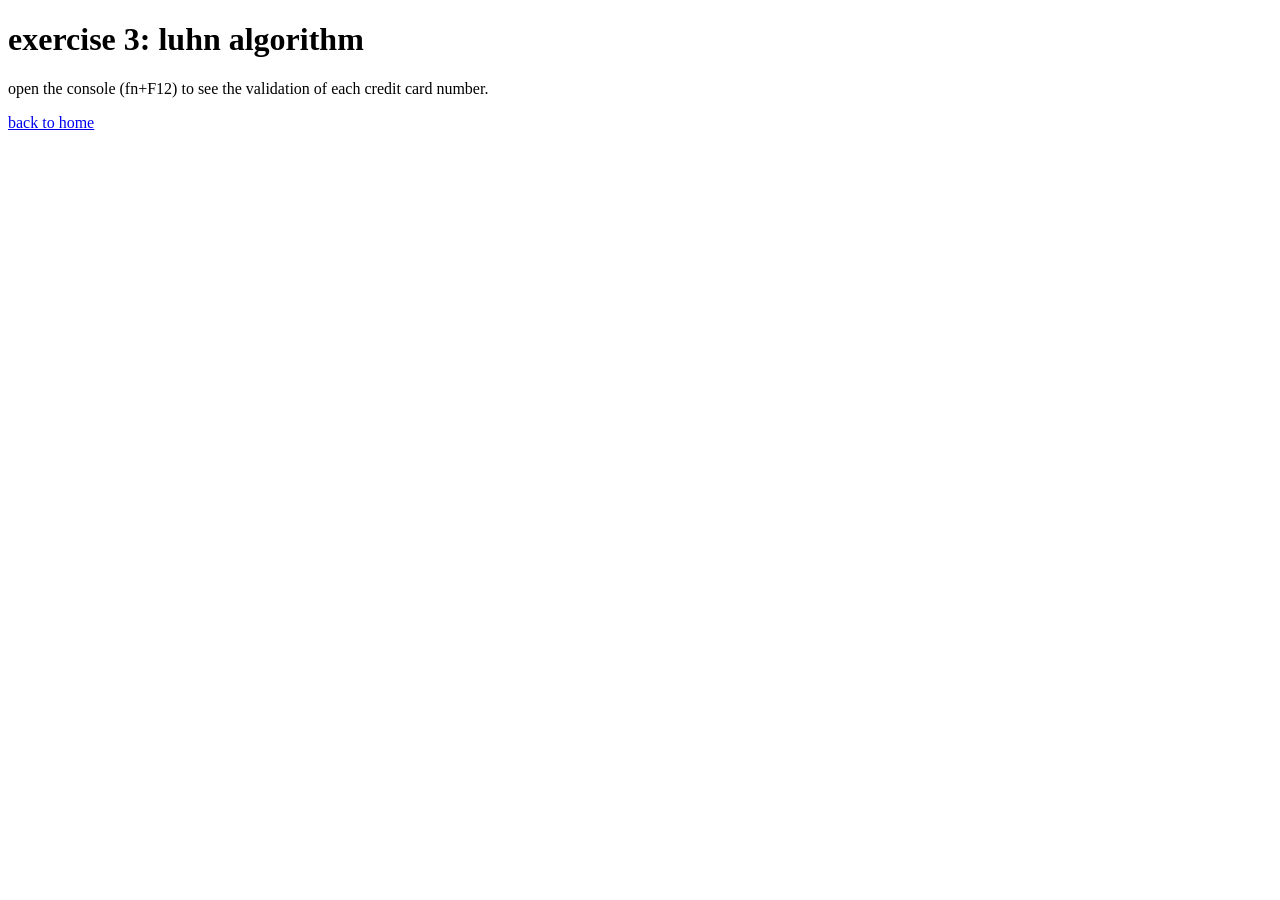
<file: pw6/ex3.html>
<!DOCTYPE html>
<html lang="en">
<head>
  <meta charset="UTF-8">
  <meta name="viewport" content="width=device-width, initial-scale=1">
  <title>exercise 3: luhn algorithm</title>
</head>
<body>
  <h1>exercise 3: luhn algorithm</h1>
  <p>open the console (fn+F12) to see the validation of each credit card number.</p>
  <p><a href="index.html">back to home</a></p>
  <script>
    /*
      Luhn algorithm (OOJS methodology):
        1. Number -> String                  : toString()
        2. Extract the check digit (last)    : substring() + length
        3. Extract the payload (all the rest): substring() + length
        4. String -> Array of digits         : split('')
        5. Start from the right              : reverse()
        6. Apply Luhn on each digit          : forEach()
             - every second digit starting from the rightmost one is doubled
             - if the doubled value is > 9, subtract 9 (e.g. 14 -> 1+4 = 5 = 14-9)
             - add everything to the sum
        7. Check digit = (10 - (sum mod 10)) mod 10
        8. The number is valid if the calculated digit equals the last digit.

      Sources consulted: Wikipedia (Luhn algorithm), MDN (String, Array, parseInt),
      simplycalc.com (to verify results). The code below is written by myself.
    */
    function luhn(fullCode) {
      // 1. Make sure we work with a String
      const fullString = fullCode.toString();

      // 2. Last character = check digit (given with the number)
      const givenDigit = parseInt(fullString.substring(fullString.length - 1), 10);

      // 3. Payload = everything except the last character
      const payload = fullString.substring(0, fullString.length - 1);

      // 4 + 5. String -> Array of characters, then reverse (rightmost digit first)
      const digits = payload.split('').reverse();

      // 6. Luhn calculation
      let sum = 0;
      digits.forEach(function (item, index) {
        let value = parseInt(item, 10);
        if (index % 2 === 0) {            // every second digit, starting with the rightmost
          value = value * 2;
        }
        sum += (value > 9) ? value - 9 : value;  // ternary: sum of the digits of 10..18
      });

      // 7. Calculated check digit
      const checkDigit = (10 - (sum % 10)) % 10;

      // 8. Result
      const result = (checkDigit === givenDigit) ? "Validated" : "Not Validated";
      console.log("Card: " + fullString + " | Check digit: " + checkDigit + " | " + result);
      return result;
    }

    console.log("--- Example from the course (Wikipedia) ---");
    luhn(17893729974);     // typeof Number -> converted by toString()

    console.log("--- Visa ---");
    ["4556483529563734", "4716589440775905", "4485747130099965",
     "4485287305655689", "4556637036454105"].forEach(luhn);

    console.log("--- Mastercard ---");
    ["5355201015310653", "5118042393495700", "5164667492924672",
     "5489502250298050", "5597840998694365"].forEach(luhn);

    console.log("--- American Express ---");
    ["375412915808533", "374230327989555", "345853063509893",
     "373985296422836", "379540387033242"].forEach(luhn);

    console.log("--- Invalid numbers (last digit changed on purpose) ---");
    ["4556483529563735", "375412915808534", "17893729975"].forEach(luhn);
  </script>
</body>
</html>
</file>
